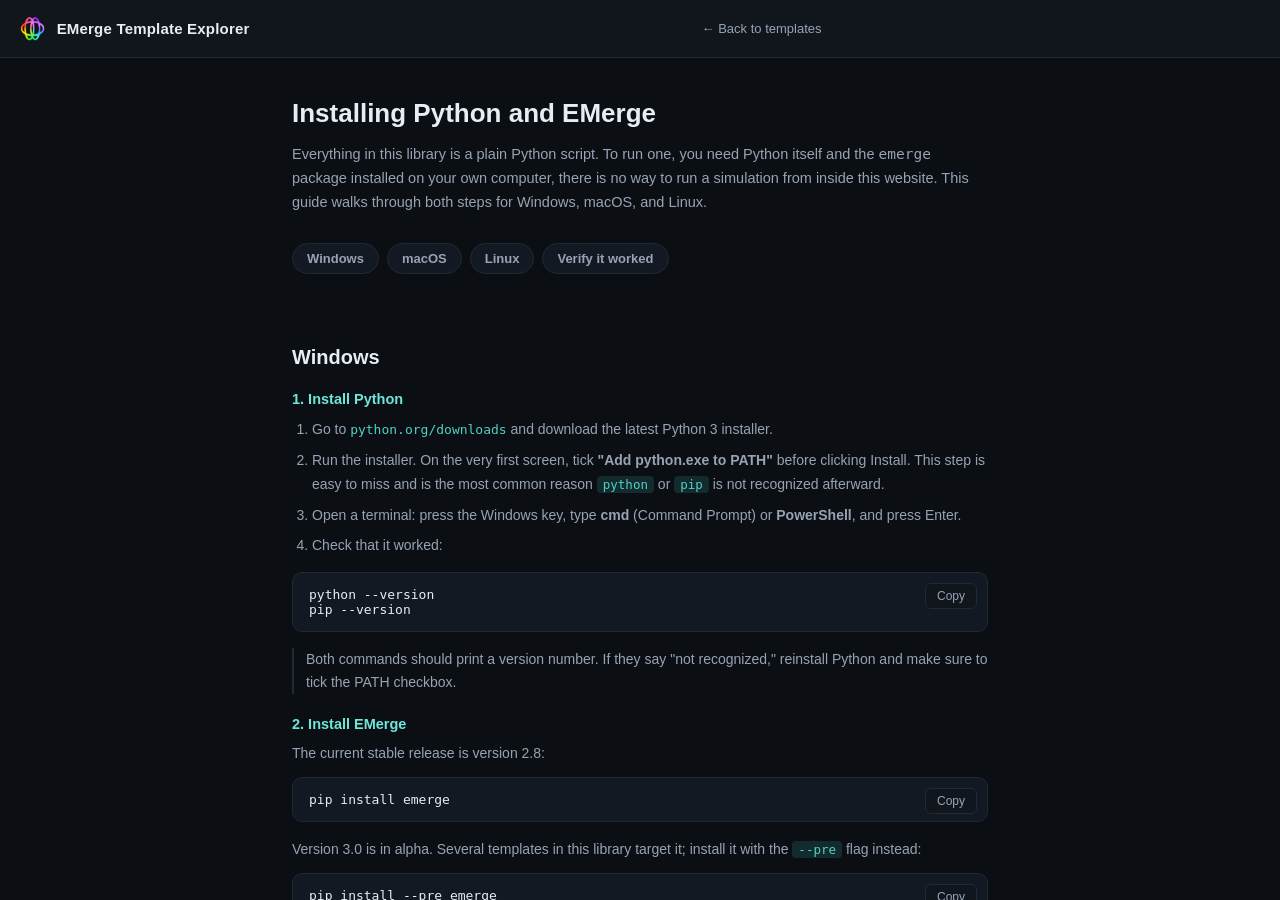
<file: webapp/guide.html>
<!doctype html>
<html lang="en">
<head>
<meta charset="utf-8">
<meta name="viewport" content="width=device-width, initial-scale=1">
<title>EMerge Installation Guide</title>
<link rel="stylesheet" href="style.css">
<link rel="icon" type="image/png" href="EMS_small.png">
</head>
<body>

<div id="app">

  <header id="topbar">
    <a id="brand" href="index.html">
      <img id="brand-mark" src="EMS_small.png" alt="EMerge logo">
      <span id="brand-name">EMerge Template Explorer</span>
    </a>
    <div id="search-wrap"></div>
    <a id="back-to-explorer" href="index.html">← Back to templates</a>
  </header>

  <div id="body">
    <main id="content" class="guide-content">
      <article id="guide">

        <h1>Installing Python and EMerge</h1>
        <p class="guide-intro">
          Everything in this library is a plain Python script. To run one, you need Python
          itself and the <code>emerge</code> package installed on your own computer, there is
          no way to run a simulation from inside this website. This guide walks through both
          steps for Windows, macOS, and Linux.
        </p>

        <nav class="guide-nav">
          <a href="#windows">Windows</a>
          <a href="#macos">macOS</a>
          <a href="#linux">Linux</a>
          <a href="#verify">Verify it worked</a>
        </nav>

        <!-- ============================= WINDOWS ============================= -->
        <section class="guide-os" id="windows">
          <h2>Windows</h2>

          <h3>1. Install Python</h3>
          <ol>
            <li>Go to <span class="guide-link">python.org/downloads</span> and download the latest Python 3 installer.</li>
            <li>Run the installer. On the very first screen, tick <b>"Add python.exe to PATH"</b> before clicking Install. This step is easy to miss and is the most common reason <code>python</code> or <code>pip</code> is not recognized afterward.</li>
            <li>Open a terminal: press the Windows key, type <b>cmd</b> (Command Prompt) or <b>PowerShell</b>, and press Enter.</li>
            <li>Check that it worked:</li>
          </ol>
          <div class="code-box"><pre><code>python --version
pip --version</code></pre><button class="cbtn" type="button">Copy</button></div>
          <p class="guide-note">Both commands should print a version number. If they say "not recognized," reinstall Python and make sure to tick the PATH checkbox.</p>

          <h3>2. Install EMerge</h3>
          <p>The current stable release is version 2.8:</p>
          <div class="code-box"><pre><code>pip install emerge</code></pre><button class="cbtn" type="button">Copy</button></div>
          <p>Version 3.0 is in alpha. Several templates in this library target it; install it with the <code>--pre</code> flag instead:</p>
          <div class="code-box"><pre><code>pip install --pre emerge</code></pre><button class="cbtn" type="button">Copy</button></div>
        </section>

        <!-- ============================= MACOS ============================= -->
        <section class="guide-os" id="macos">
          <h2>macOS</h2>

          <h3>1. Install Python</h3>
          <ol>
            <li>Go to <span class="guide-link">python.org/downloads</span> and download the macOS installer (a <code>.pkg</code> file), then run it. (If you already use Homebrew, <code>brew install python</code> works too.)</li>
            <li>Open the Terminal app: press Cmd+Space, type <b>Terminal</b>, and press Enter.</li>
            <li>Check that it worked. On macOS the commands are usually <code>python3</code> and <code>pip3</code>, not <code>python</code>/<code>pip</code>:</li>
          </ol>
          <div class="code-box"><pre><code>python3 --version
pip3 --version</code></pre><button class="cbtn" type="button">Copy</button></div>

          <h3>2. Install EMerge</h3>
          <p>Stable release (2.8):</p>
          <div class="code-box"><pre><code>pip install emerge</code></pre><button class="cbtn" type="button">Copy</button></div>
          <p>3.0 alpha instead:</p>
          <div class="code-box"><pre><code>pip install --pre emerge</code></pre><button class="cbtn" type="button">Copy</button></div>

          <h3>3. macOS only: install the Accelerate solver interface</h3>
          <p>
            On macOS, also install this package regardless of which EMerge version you chose
            above. It lets EMerge use Apple's Accelerate framework for faster sparse solves:
          </p>
          <div class="code-box"><pre><code>pip install git+https://github.com/FennisRobert/emerge-aasds</code></pre><button class="cbtn" type="button">Copy</button></div>
          <p class="guide-note">This step needs <code>git</code> installed. If the command fails saying <code>git</code> is not found, install it first by running <code>git --version</code> in Terminal, which on a fresh Mac will prompt you to install Apple's Command Line Tools, then run the command above again.</p>
        </section>

        <!-- ============================= LINUX ============================= -->
        <section class="guide-os" id="linux">
          <h2>Linux</h2>

          <h3>1. Install Python</h3>
          <p>Most distributions already have Python 3. Check first:</p>
          <div class="code-box"><pre><code>python3 --version</code></pre><button class="cbtn" type="button">Copy</button></div>
          <p>If that fails, install it and pip through your package manager:</p>
          <div class="code-box"><pre><code># Debian / Ubuntu
sudo apt install python3 python3-pip

# Fedora
sudo dnf install python3 python3-pip

# Arch
sudo pacman -S python python-pip</code></pre><button class="cbtn" type="button">Copy</button></div>
          <p>Open a terminal from your application menu, or with the Ctrl+Alt+T shortcut on many distributions.</p>

          <h3>2. Install EMerge</h3>
          <p>Stable release (2.8):</p>
          <div class="code-box"><pre><code>pip install emerge</code></pre><button class="cbtn" type="button">Copy</button></div>
          <p>3.0 alpha instead:</p>
          <div class="code-box"><pre><code>pip install --pre emerge</code></pre><button class="cbtn" type="button">Copy</button></div>
          <p class="guide-note">If <code>pip</code> is not recognized, use <code>pip3</code> instead.</p>
        </section>

        <!-- ============================= VERIFY ============================= -->
        <section class="guide-os" id="verify">
          <h2>Verify it worked</h2>
          <p>Run this in your terminal. It should finish with no output and no error:</p>
          <div class="code-box"><pre><code>python -c "import emerge"</code></pre><button class="cbtn" type="button">Copy</button></div>
          <p class="guide-note">Use <code>python3</code> instead of <code>python</code> if that's what worked for you above.</p>
          <p>
            From here, pick any template on the <a href="index.html">explorer page</a>, copy its
            source with the copy button, paste it into a <code>.py</code> file, and run it with
            <code>python your_file.py</code>.
          </p>
        </section>

      </article>
    </main>
  </div>
</div>

<script>
document.querySelectorAll('.cbtn').forEach((btn) => {
  btn.addEventListener('click', async () => {
    const code = btn.previousElementSibling.textContent;
    try {
      await navigator.clipboard.writeText(code);
    } catch (e) {
      const ta = document.createElement('textarea');
      ta.value = code;
      document.body.appendChild(ta);
      ta.select();
      document.execCommand('copy');
      document.body.removeChild(ta);
    }
    const prev = btn.textContent;
    btn.textContent = 'Copied!';
    btn.classList.add('copied');
    setTimeout(() => { btn.textContent = prev; btn.classList.remove('copied'); }, 1400);
  });
});
</script>
</body>
</html>
</file>
<file: webapp/style.css>
:root {
  --bg: #0b0f14;
  --bg-elevated: #11161d;
  --bg-card: #131922;
  --border: #212936;
  --border-soft: #1a212b;
  --text: #e7edf5;
  --text-dim: #97a3b4;
  --text-faint: #5b6878;
  --accent: #4fd1c5;
  --accent-soft: rgba(79, 209, 197, 0.14);
  --accent-strong: #6ee7db;
  --badge-yes: #34d399;
  --badge-no: #3a4453;
  --danger: #f87171;
  --rose-red: #e11d48;
  --radius: 10px;
  --mono: "SF Mono", "JetBrains Mono", "Fira Code", ui-monospace, Menlo, Consolas, monospace;
  --sans: -apple-system, BlinkMacSystemFont, "Segoe UI", Inter, Roboto, Helvetica, Arial, sans-serif;
}

* { box-sizing: border-box; }

html, body {
  margin: 0;
  height: 100%;
  background: var(--bg);
  color: var(--text);
  font-family: var(--sans);
  -webkit-font-smoothing: antialiased;
}

#app {
  display: flex;
  flex-direction: column;
  height: 100vh;
}

/* ---------- Topbar ---------- */
#topbar {
  display: flex;
  align-items: center;
  gap: 16px;
  padding: 0 18px;
  height: 58px;
  flex: 0 0 auto;
  background: var(--bg-elevated);
  border-bottom: 1px solid var(--border);
  z-index: 20;
}

#sidebar-toggle {
  display: none;
  background: none;
  border: 1px solid var(--border);
  color: var(--text);
  border-radius: 8px;
  width: 36px;
  height: 36px;
  font-size: 16px;
  cursor: pointer;
}

#brand {
  display: flex;
  align-items: center;
  gap: 10px;
  font-weight: 600;
  letter-spacing: 0.2px;
  white-space: nowrap;
  text-decoration: none;
  color: inherit;
  cursor: pointer;
}
#brand:hover { opacity: 0.85; }
#brand-mark { height: 30px; width: auto; display: block; }
#brand-name { font-size: 15px; }

#search-wrap { flex: 1; max-width: 420px; }
#search {
  width: 100%;
  background: var(--bg-card);
  border: 1px solid var(--border);
  color: var(--text);
  border-radius: 8px;
  padding: 9px 12px;
  font-size: 13.5px;
  outline: none;
}
#search:focus { border-color: var(--accent); }
#search::placeholder { color: var(--text-faint); }

#stats {
  font-size: 12px;
  color: var(--text-faint);
  white-space: nowrap;
}

#guide-link, #download-repo {
  font-size: 12.5px;
  font-weight: 600;
  color: var(--text-dim);
  text-decoration: none;
  white-space: nowrap;
  background: var(--bg-card);
  border: 1px solid var(--border);
  padding: 6px 12px;
  border-radius: 999px;
}
#guide-link:hover, #download-repo:hover { color: var(--accent); border-color: var(--accent); }

/* ---------- Body layout ---------- */
#body {
  flex: 1 1 auto;
  display: flex;
  min-height: 0;
}

#sidebar {
  width: 320px;
  flex: 0 0 auto;
  background: var(--bg-elevated);
  border-right: 1px solid var(--border);
  overflow-y: auto;
  padding: 10px 0 40px;
}

#sidebar-scrim { display: none; }

#content {
  flex: 1 1 auto;
  overflow-y: auto;
  position: relative;
}

/* ---------- Tree ---------- */
#tree-controls {
  padding: 4px 18px 10px;
  border-bottom: 1px solid var(--border-soft);
  margin-bottom: 4px;
}
#toggle-all-btn {
  background: none;
  border: none;
  color: var(--text-faint);
  font-size: 11.5px;
  font-weight: 600;
  cursor: pointer;
  padding: 0;
}
#toggle-all-btn:hover { color: var(--accent); }

.section-title {
  font-size: 11px;
  text-transform: uppercase;
  letter-spacing: 0.08em;
  color: var(--text-faint);
  padding: 16px 18px 6px;
  font-weight: 700;
}

.sub-title {
  display: flex;
  align-items: center;
  gap: 6px;
  width: 100%;
  background: none;
  border: none;
  font: inherit;
  font-size: 12.5px;
  color: var(--text-dim);
  padding: 8px 18px 4px 18px;
  font-weight: 600;
  cursor: pointer;
  text-align: left;
}
.sub-title:hover { color: var(--text); }
.sub-title .chevron {
  display: inline-block;
  font-size: 9px;
  color: var(--text-faint);
  transition: transform 0.15s ease;
  flex: 0 0 auto;
}
.sub-title.collapsed .chevron { transform: rotate(-90deg); }

.sub-body.collapsed { display: none; }

.tpl-item {
  display: flex;
  align-items: center;
  gap: 8px;
  width: 100%;
  text-align: left;
  background: none;
  border: none;
  color: var(--text-dim);
  padding: 7px 18px 7px 22px;
  font-size: 13.5px;
  cursor: pointer;
  border-left: 2px solid transparent;
}
.tpl-item:hover { background: var(--bg-card); color: var(--text); }
.tpl-item.active {
  background: var(--accent-soft);
  color: var(--accent-strong);
  border-left-color: var(--accent);
  font-weight: 600;
}
.tpl-item .dot {
  width: 6px; height: 6px; border-radius: 50%;
  background: var(--border-soft);
  flex: 0 0 auto;
}
.tpl-item.has-image .dot { background: var(--accent); }
.tpl-item .label { overflow: hidden; text-overflow: ellipsis; white-space: nowrap; }
.tpl-item .id { color: var(--text-faint); font-family: var(--mono); font-size: 11px; flex: 0 0 auto; }

.no-results {
  padding: 24px 18px;
  color: var(--text-faint);
  font-size: 13px;
}

/* ---------- Empty state ---------- */
#empty-state[hidden], #template-view[hidden] {
  display: none !important;
}

#empty-state {
  max-width: 620px;
  margin: 0 auto;
  padding: 56px 32px 80px;
  text-align: center;
  color: var(--text-dim);
}
#empty-mark { width: 64px; height: auto; opacity: 0.7; margin-bottom: 14px; }
#empty-state h1 { font-size: 20px; color: var(--text); margin: 0 0 6px; }
#empty-state > p { margin: 0 0 28px; font-size: 14px; line-height: 1.6; }

/* ---------- How to use ---------- */
#how-to {
  text-align: left;
  background: var(--bg-card);
  border: 1px solid var(--border);
  border-radius: var(--radius);
  padding: 20px 22px;
  margin-bottom: 20px;
}
#how-to h2 {
  margin: 0 0 14px;
  font-size: 11px;
  text-transform: uppercase;
  letter-spacing: 0.08em;
  color: var(--text-faint);
  font-weight: 700;
}
#how-to ol {
  margin: 0;
  padding-left: 20px;
  color: var(--text-dim);
  font-size: 13.5px;
  line-height: 1.7;
}
#how-to li { margin-bottom: 8px; }
#how-to li:last-child { margin-bottom: 0; }
#how-to li::marker { color: var(--accent); font-weight: 700; }

/* ---------- Leaderboard ---------- */
#leaderboard {
  text-align: left;
  background: var(--bg-card);
  border: 1px solid var(--border);
  border-radius: var(--radius);
  padding: 20px 22px;
}
#leaderboard h2 {
  margin: 0 0 14px;
  font-size: 11px;
  text-transform: uppercase;
  letter-spacing: 0.08em;
  color: var(--text-faint);
  font-weight: 700;
}
#leaderboard-list {
  list-style: none;
  margin: 0;
  padding: 0;
}
.lb-row {
  display: flex;
  align-items: center;
  gap: 12px;
  padding: 9px 0;
  border-bottom: 1px solid var(--border-soft);
  font-size: 14px;
}
.lb-row:last-child { border-bottom: none; }
.lb-rank {
  font-family: var(--mono);
  font-size: 12px;
  color: var(--text-faint);
  width: 24px;
  flex: 0 0 auto;
}
.lb-row:first-child .lb-rank { color: var(--accent-strong); font-weight: 700; }
.lb-name {
  flex: 1;
  color: var(--text);
  font-weight: 600;
}
.lb-count {
  font-size: 12px;
  color: var(--text-dim);
  font-family: var(--mono);
  white-space: nowrap;
}
.lb-empty { padding: 10px 0; color: var(--text-faint); font-size: 13px; }

#leaderboard-lead {
  display: flex;
  align-items: center;
  flex-wrap: wrap;
  gap: 8px 10px;
  margin-top: 8px;
  padding-top: 14px;
  border-top: 1px dashed var(--border);
  font-style: italic;
}
.lb-icon { font-size: 15px; font-style: normal; }
.lb-lead-name {
  color: var(--rose-red);
  font-weight: 600;
}
.lb-lead-count {
  color: var(--rose-red);
  font-size: 12px;
  font-family: var(--mono);
  opacity: 0.85;
}
.lb-lead-note {
  color: var(--text-faint);
  font-size: 12px;
  margin-left: auto;
}

/* ---------- Template view ---------- */
#template-view {
  max-width: 920px;
  margin: 0 auto;
  padding: 32px 32px 80px;
}

.tpl-header {
  display: flex;
  align-items: flex-start;
  justify-content: space-between;
  gap: 16px;
  flex-wrap: wrap;
}
.tpl-titles h1 { margin: 0 0 4px; font-size: 26px; }
.tpl-titles code {
  font-family: var(--mono);
  font-size: 12.5px;
  color: var(--accent);
  background: var(--accent-soft);
  padding: 2px 8px;
  border-radius: 6px;
}
.tpl-id-row { display: flex; align-items: center; gap: 10px; }
#copy-link-btn {
  display: flex;
  align-items: center;
  gap: 4px;
  background: none;
  border: none;
  color: var(--text-faint);
  font-size: 11.5px;
  cursor: pointer;
  padding: 0;
}
#copy-link-btn:hover { color: var(--accent); }
#copy-link-btn.copied { color: var(--badge-yes); }

.tpl-badges { display: flex; gap: 8px; flex-wrap: wrap; }
.badge {
  font-size: 11.5px;
  font-weight: 600;
  padding: 4px 10px;
  border-radius: 999px;
  background: var(--badge-no);
  color: var(--text-faint);
}
.badge.yes { background: rgba(52, 211, 153, 0.15); color: var(--badge-yes); }

.tpl-meta {
  display: flex;
  flex-wrap: wrap;
  gap: 8px 22px;
  margin-top: 16px;
  font-size: 13px;
  color: var(--text-dim);
}
.tpl-meta .meta-item b { color: var(--text); font-weight: 600; }

.tpl-description {
  white-space: pre-line;
  color: var(--text-dim);
  font-size: 14.5px;
  line-height: 1.65;
  margin: 18px 0 24px;
  border-left: 2px solid var(--border);
  padding-left: 14px;
}

.tpl-images {
  display: flex;
  align-items: stretch;
  gap: 16px;
  margin-bottom: 28px;
  height: 420px;
}

.tpl-image-wrap, .tpl-plot-wrap {
  background: var(--bg-card);
  border: 1px solid var(--border);
  border-radius: var(--radius);
  padding: 10px;
  min-width: 0;
  display: flex;
  align-items: center;
  justify-content: center;
}
.tpl-image-wrap { flex: 1 1 0; }
.tpl-plot-wrap { flex: 1 1 0; }

.tpl-image-wrap img, .tpl-plot-wrap img {
  max-width: 100%;
  max-height: 100%;
  width: auto;
  height: auto;
  border-radius: 6px;
}
.tpl-image-wrap img { cursor: zoom-in; }

/* ---------- Code panel ---------- */
.code-panel {
  background: var(--bg-card);
  border: 1px solid var(--border);
  border-radius: var(--radius);
  overflow: hidden;
}

.code-tabs {
  display: flex;
  gap: 2px;
  padding: 8px 8px 0;
  background: var(--bg-elevated);
}
.code-tab {
  background: none;
  border: none;
  color: var(--text-faint);
  font-size: 12.5px;
  font-weight: 600;
  padding: 8px 14px;
  cursor: pointer;
  border-radius: 6px 6px 0 0;
}
.code-tab.active {
  background: var(--bg-card);
  color: var(--accent);
}

.code-toolbar {
  display: flex;
  align-items: center;
  justify-content: space-between;
  padding: 8px 14px;
  background: var(--bg-elevated);
  border-bottom: 1px solid var(--border);
  font-family: var(--mono);
  font-size: 12px;
  color: var(--text-faint);
}
.code-toolbar-left { display: flex; align-items: center; gap: 14px; min-width: 0; }
.code-toolbar-left #code-filename { overflow: hidden; text-overflow: ellipsis; white-space: nowrap; }
#code-github-link {
  color: var(--text-faint);
  text-decoration: none;
  white-space: nowrap;
}
#code-github-link:hover { color: var(--accent); }

#copy-btn {
  display: flex;
  align-items: center;
  gap: 6px;
  background: var(--bg-card);
  border: 1px solid var(--border);
  color: var(--text-dim);
  padding: 5px 11px;
  border-radius: 6px;
  font-size: 12px;
  cursor: pointer;
}
#copy-btn:hover { border-color: var(--accent); color: var(--accent); }
#copy-btn.copied { border-color: var(--badge-yes); color: var(--badge-yes); }

.code-panel pre {
  margin: 0;
  max-height: 640px;
  overflow: auto;
  padding: 16px;
}
.code-panel code {
  font-family: var(--mono);
  font-size: 12.8px;
  line-height: 1.6;
}
.hljs { background: transparent !important; }

/* ---------- Lightbox ---------- */
#lightbox[hidden] {
  display: none !important;
}

#lightbox {
  position: fixed;
  inset: 0;
  background: rgba(5, 8, 11, 0.92);
  display: flex;
  align-items: center;
  justify-content: center;
  z-index: 100;
  cursor: zoom-out;
  padding: 30px;
}
#lightbox img {
  max-width: 100%;
  max-height: 100%;
  border-radius: 8px;
  box-shadow: 0 20px 60px rgba(0,0,0,0.5);
}

/* ---------- Responsive ---------- */
@media (max-width: 860px) {
  #sidebar-toggle { display: block; }

  #sidebar {
    position: fixed;
    top: 58px;
    bottom: 0;
    left: 0;
    width: 300px;
    max-width: 84vw;
    transform: translateX(-100%);
    transition: transform 0.2s ease;
    z-index: 30;
  }
  #body.sidebar-open #sidebar { transform: translateX(0); }

  #sidebar-scrim {
    display: none;
    position: fixed;
    inset: 58px 0 0 0;
    background: rgba(0,0,0,0.5);
    z-index: 25;
  }
  #body.sidebar-open #sidebar-scrim { display: block; }

  #stats, #guide-link, #download-repo { display: none; }
  #template-view { padding: 22px 16px 60px; }
  .tpl-titles h1 { font-size: 21px; }
  .guide-content { padding: 22px 16px 60px; }
}

/* ---------- Install Guide page ---------- */
#back-to-explorer {
  font-size: 13px;
  color: var(--text-dim);
  text-decoration: none;
  white-space: nowrap;
}
#back-to-explorer:hover { color: var(--accent); }

.guide-content {
  max-width: 760px;
  margin: 0 auto;
  padding: 40px 32px 100px;
}

#guide h1 { font-size: 26px; margin: 0 0 14px; }
.guide-intro {
  color: var(--text-dim);
  font-size: 14.5px;
  line-height: 1.65;
  margin: 0 0 28px;
}

.guide-nav {
  display: flex;
  flex-wrap: wrap;
  gap: 8px;
  margin-bottom: 40px;
}
.guide-nav a {
  font-size: 13px;
  font-weight: 600;
  color: var(--text-dim);
  text-decoration: none;
  background: var(--bg-card);
  border: 1px solid var(--border);
  padding: 7px 14px;
  border-radius: 999px;
}
.guide-nav a:hover { color: var(--accent); border-color: var(--accent); }

.guide-os {
  border-top: 1px solid var(--border);
  padding-top: 32px;
  margin-top: 32px;
  scroll-margin-top: 20px;
}
.guide-os:first-of-type { border-top: none; margin-top: 0; }

.guide-os h2 { font-size: 20px; margin: 0 0 18px; }
.guide-os h3 { font-size: 14.5px; color: var(--accent-strong); margin: 22px 0 10px; }
.guide-os p { color: var(--text-dim); font-size: 14px; line-height: 1.65; margin: 0 0 12px; }
.guide-os ol {
  color: var(--text-dim);
  font-size: 14px;
  line-height: 1.75;
  padding-left: 20px;
  margin: 0 0 14px;
}
.guide-os li { margin-bottom: 6px; }
.guide-os code {
  font-family: var(--mono);
  font-size: 12.5px;
  color: var(--accent);
  background: var(--accent-soft);
  padding: 1px 6px;
  border-radius: 4px;
}
.guide-link {
  font-family: var(--mono);
  font-size: 13px;
  color: var(--accent);
}

.guide-note {
  font-size: 13px;
  color: var(--text-faint);
  border-left: 2px solid var(--border);
  padding-left: 12px;
}

.code-box {
  position: relative;
  background: var(--bg-card);
  border: 1px solid var(--border);
  border-radius: var(--radius);
  margin: 0 0 16px;
}
.code-box pre {
  margin: 0;
  padding: 14px 90px 14px 16px;
  overflow-x: auto;
}
.code-box code {
  font-family: var(--mono);
  font-size: 13px;
  color: var(--text);
  background: none;
  padding: 0;
  white-space: pre;
}
.code-box .cbtn {
  position: absolute;
  top: 10px;
  right: 10px;
  background: var(--bg-elevated);
  border: 1px solid var(--border);
  color: var(--text-dim);
  padding: 5px 11px;
  border-radius: 6px;
  font-size: 12px;
  cursor: pointer;
}
.code-box .cbtn:hover { border-color: var(--accent); color: var(--accent); }
.code-box .cbtn.copied { border-color: var(--badge-yes); color: var(--badge-yes); }
</file>
